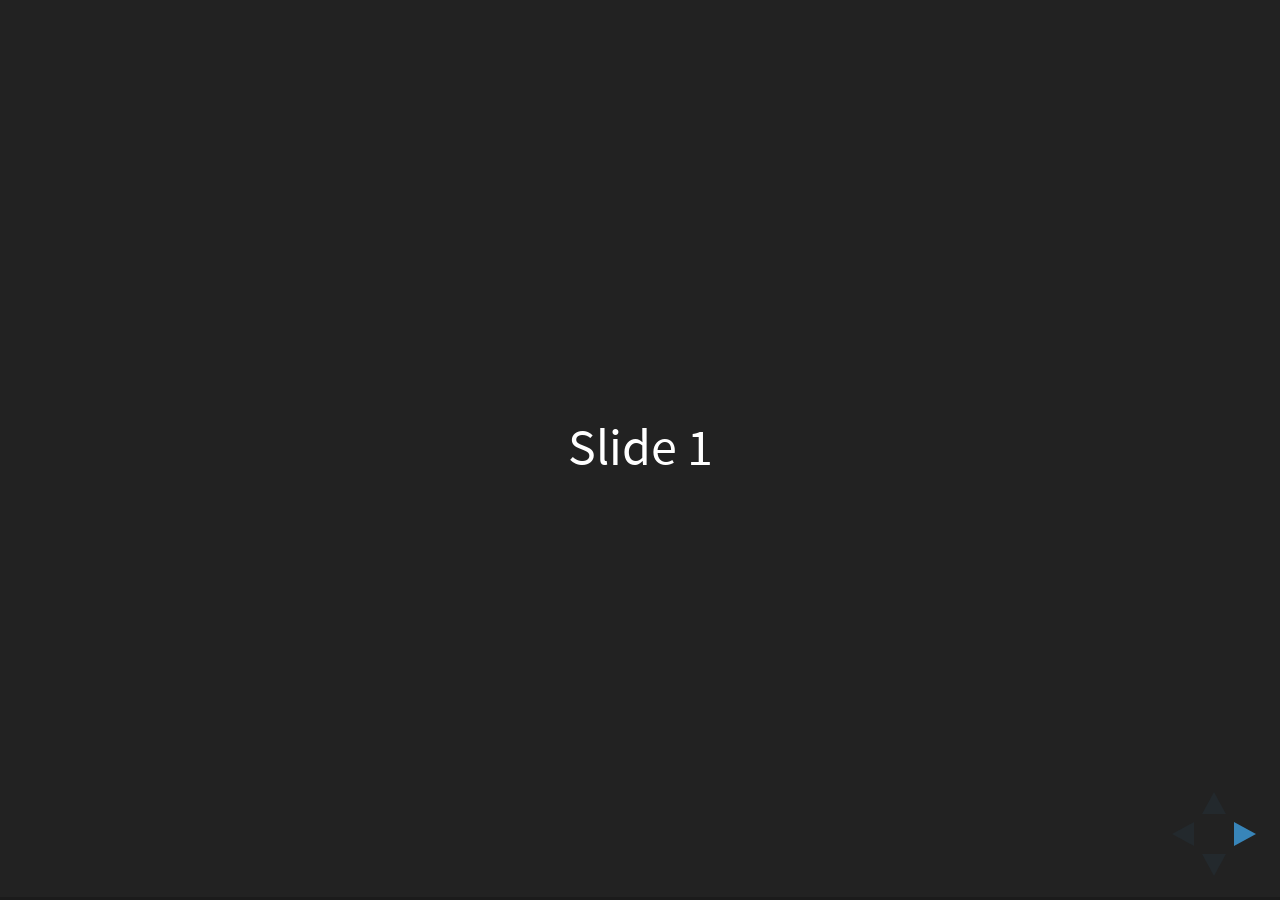
<file: reveal.js/index.html>
<!doctype html>
<html>
	<head>
		<meta charset="utf-8">
		<meta name="viewport" content="width=device-width, initial-scale=1.0, maximum-scale=1.0, user-scalable=no">

		<title>reveal.js</title>

		<link rel="stylesheet" href="css/reveal.css">
		<link rel="stylesheet" href="css/theme/black.css">

		<!-- Theme used for syntax highlighting of code -->
		<link rel="stylesheet" href="lib/css/zenburn.css">

		<!-- Printing and PDF exports -->
		<script>
			var link = document.createElement( 'link' );
			link.rel = 'stylesheet';
			link.type = 'text/css';
			link.href = window.location.search.match( /print-pdf/gi ) ? 'css/print/pdf.css' : 'css/print/paper.css';
			document.getElementsByTagName( 'head' )[0].appendChild( link );
		</script>
	</head>
	<body>
		<div class="reveal">
			<div class="slides">
				<section>Slide 1</section>
				<section>Slide 2</section>
			</div>
		</div>

		<script src="lib/js/head.min.js"></script>
		<script src="js/reveal.js"></script>

		<script>
			// More info about config & dependencies:
			// - https://github.com/hakimel/reveal.js#configuration
			// - https://github.com/hakimel/reveal.js#dependencies
			Reveal.initialize({
				dependencies: [
					{ src: 'plugin/markdown/marked.js' },
					{ src: 'plugin/markdown/markdown.js' },
					{ src: 'plugin/notes/notes.js', async: true },
					{ src: 'plugin/highlight/highlight.js', async: true, callback: function() { hljs.initHighlightingOnLoad(); } }
				]
			});
		</script>
	</body>
</html>
</file>
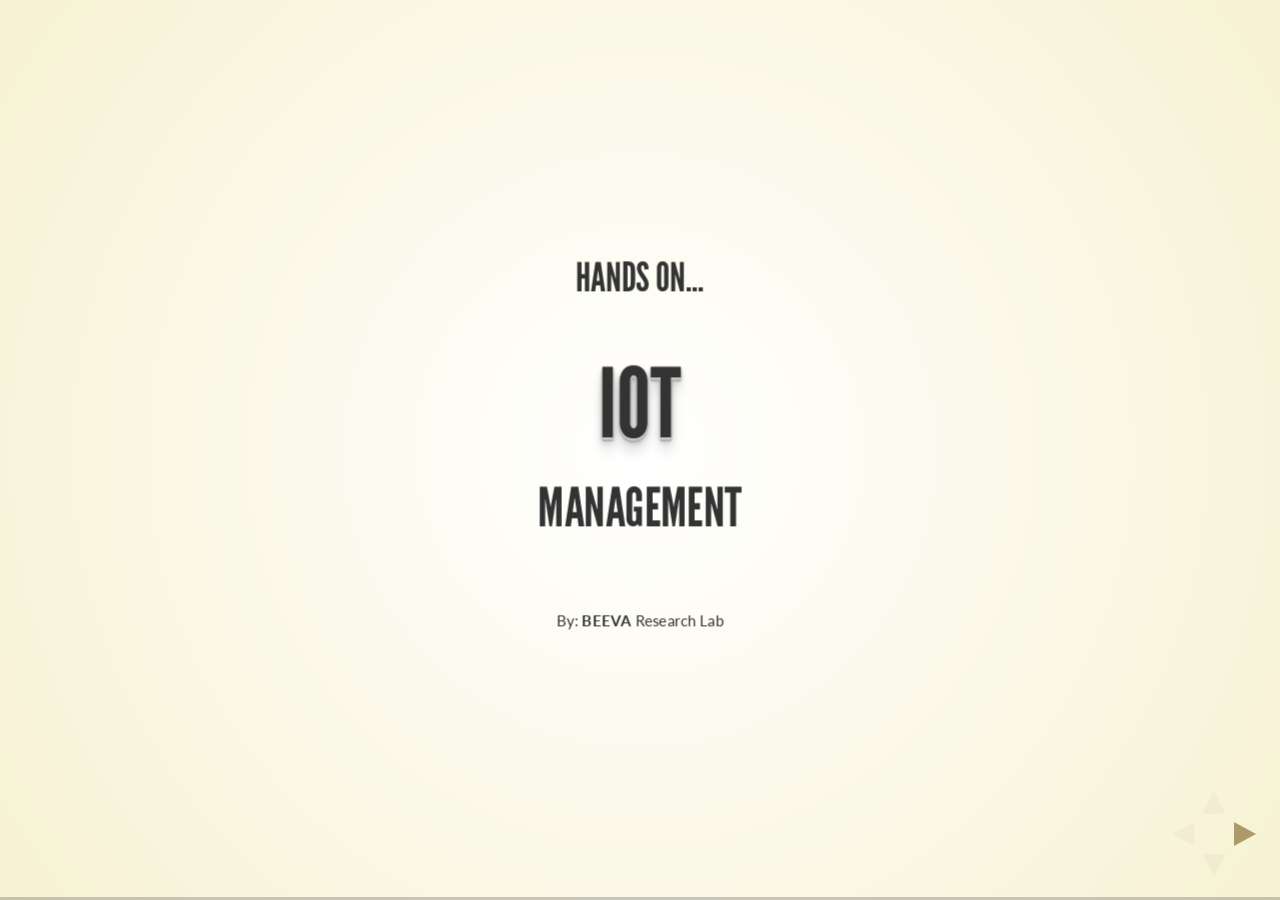
<file: 03 Management/management.html>
<!doctype html>
<html lang="en">

	<head>
		<meta charset="utf-8">

		<title>Hands On - IoT Management</title>

		<meta name="description" content="HANDS ON... IoT Management">
		<meta name="author" content="Samuel Muñoz Hidalgo <samuel.munoz@beeva.com>">

		<meta name="apple-mobile-web-app-capable" content="yes">
		<meta name="apple-mobile-web-app-status-bar-style" content="black-translucent">

		<meta name="viewport" content="width=device-width, initial-scale=1.0, maximum-scale=1.0, user-scalable=no">

		<link rel="stylesheet" href="css/reveal.css">
		<link rel="stylesheet" href="css/theme/beeva.css" id="theme">

		<!-- Theme used for syntax highlighting of code -->
		<link rel="stylesheet" href="lib/css/zenburn.css">

		<!-- Printing and PDF exports -->
		<script>
			var link = document.createElement( 'link' );
			link.rel = 'stylesheet';
			link.type = 'text/css';
			link.href = window.location.search.match( /print-pdf/gi ) ? 'css/print/pdf.css' : 'css/print/paper.css';
			document.getElementsByTagName( 'head' )[0].appendChild( link );
		</script>

		<!--[if lt IE 9]>
		<script src="lib/js/html5shiv.js"></script>
		<![endif]-->
	</head>

	<body>

		<div class="reveal">

			<!-- Any section element inside of this container is displayed as a slide -->
			<div class="slides">

				<!-- TITLE -->
				<section class="center">
					<h3>Hands On...</h3><br/>
					<h1>IoT</h1>
					<h2>Management</h2><br/>
					<p>
						<!-- <small>By: <strong>Samuel M.H.</strong> &ltsamuel.munoz@beeva.com &gt</small> -->
						<small>By: <strong>BEEVA</strong> Research Lab </small>
					</p>
				</section>

				<!-- Installation -->
				<section>
					<section>
						<h2>Installation</h2>
						<br/>
						<pre><code class="bash">
cd ~/projects
git clone https://github.com/beeva-samuelmunoz/iot-virtual_thing.git
cd iot-virtual_thing
virtualenv -p python2.7 venv
cd venv
source bin/activate
pip install paho-mqtt==1.2.3
cd ..
						</pre></code>
					</section>
				</section>

				<!-- Simulator -->
				<section>
					<section>
						<h2>Simulator</h2>
						<br/>
						<h4>Open a terminal to monitor</h4>
						<pre><code class="bash">
# Launch your local MQTT broker
docker run --rm -ti -p 127.0.0.1:1883:1883 eclipse-mosquitto mosquitto -v
# Connect on a terminal
mosquitto_sub  -h localhost -p 1883 -t '#' -v
						</pre></code>
						<br/>
						<h4>Simulator terminal</h4>
						<pre><code class="bash">
python example_simulator.py 10
						</pre></code>
					</section>
				</section>


				<!-- Analyzer -->
				<section>
					<section>
						<h2>Analyzer</h2>
						<br/>
						<pre><code class="bash">
python example_analyzer.py
						</pre></code>
					</section>
				</section>

				<!-- ENDING -->
				<section>
					<section data-markdown>
							<textarea data-template>
							## Questions?
							</textarea>
					</section>
				</section>

				<section>
					<section data-markdown>
						<textarea data-template>
							## Links and references
							<br/>
							<br/>
							* Thing simulator & analyzer - <small>https://github.com/beeva-samuelmunoz/iot-virtual_thing</small>
						</textarea>
					</section>
				</section>

				<section class="center">
					<h1>THE END</h1>
				</section>

			</div>
		</div>

		<script src="lib/js/head.min.js"></script>
		<script src="js/reveal.js"></script>

		<script>

			// More info https://github.com/hakimel/reveal.js#configuration
			Reveal.initialize({
				controls: true,
				progress: true,
				history: true,
				center: false,
				slidenumber: true,
				transition: 'convex', // none/fade/slide/convex/concave/zoom,
				width: 1920,
				height: 1080,


				// More info https://github.com/hakimel/reveal.js#dependencies
				dependencies: [
					{ src: 'lib/js/classList.js', condition: function() { return !document.body.classList; } },
					{ src: 'plugin/markdown/marked.js', condition: function() { return !!document.querySelector( '[data-markdown]' ); } },
					{ src: 'plugin/markdown/markdown.js', condition: function() { return !!document.querySelector( '[data-markdown]' ); } },
					{ src: 'plugin/highlight/highlight.js', async: true, callback: function() { hljs.initHighlightingOnLoad(); } },
					{ src: 'plugin/zoom-js/zoom.js', async: true },
					{ src: 'plugin/notes/notes.js', async: true },
				]
			});

		</script>

		<script>
			/*
			* Samuel Muñoz Hidalgo <samuel.mh@gmail.com>
			* Load code from files. <pre><code src=""></code></pre>
			*/
			function httpGetAsync(theUrl, item)
			{
					var xmlHttp = new XMLHttpRequest();
					xmlHttp.onreadystatechange = function() {
							if (xmlHttp.readyState == 4 && xmlHttp.status == 200)
									console.log(item);
									item.innerHTML = xmlHttp.responseText;
					}
					xmlHttp.open("GET", theUrl, true); // true for asynchronous
					xmlHttp.send(null);
			}

			for (var item of document.getElementsByTagName('code')) {
				if (item.hasAttribute("src")){
					httpGetAsync(item.getAttribute("src"), item);
				}
			}
		</script>

	</body>
</html>
</file>
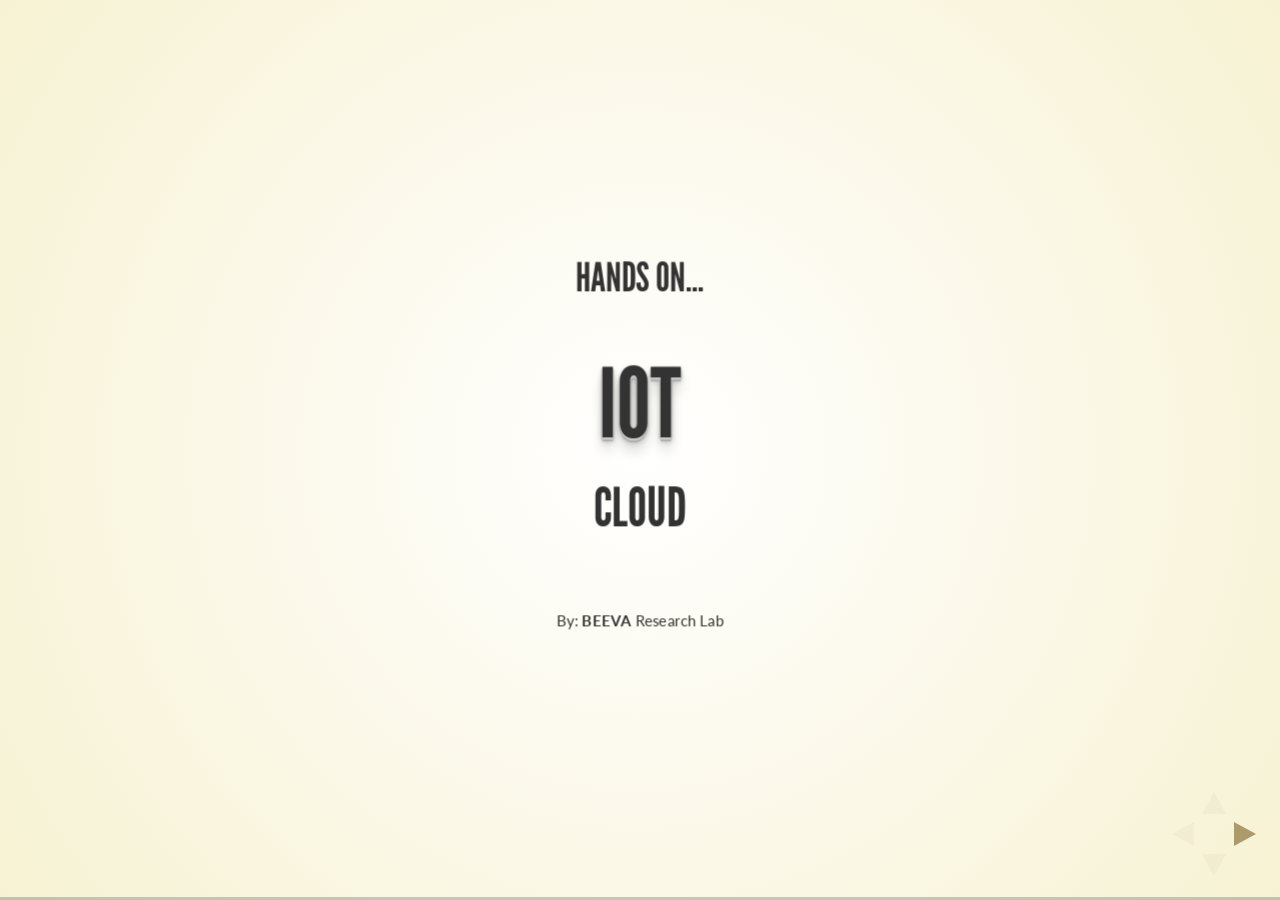
<file: 04 Cloud/cloud.html>
<!doctype html>
<html lang="en">

	<head>
		<meta charset="utf-8">

		<title>Hands On - IoT Cloud</title>

		<meta name="description" content="HANDS ON... IoT Cloud">
		<meta name="author" content="Samuel Muñoz Hidalgo <samuel.munoz@beeva.com>">

		<meta name="apple-mobile-web-app-capable" content="yes">
		<meta name="apple-mobile-web-app-status-bar-style" content="black-translucent">

		<meta name="viewport" content="width=device-width, initial-scale=1.0, maximum-scale=1.0, user-scalable=no">

		<link rel="stylesheet" href="css/reveal.css">
		<link rel="stylesheet" href="css/theme/beeva.css" id="theme">

		<!-- Theme used for syntax highlighting of code -->
		<link rel="stylesheet" href="lib/css/zenburn.css">

		<!-- Printing and PDF exports -->
		<script>
			var link = document.createElement( 'link' );
			link.rel = 'stylesheet';
			link.type = 'text/css';
			link.href = window.location.search.match( /print-pdf/gi ) ? 'css/print/pdf.css' : 'css/print/paper.css';
			document.getElementsByTagName( 'head' )[0].appendChild( link );
		</script>

		<!--[if lt IE 9]>
		<script src="lib/js/html5shiv.js"></script>
		<![endif]-->
	</head>

	<body>

		<div class="reveal">

			<!-- Any section element inside of this container is displayed as a slide -->
			<div class="slides">

				<!-- TITLE -->
				<section class="center">
					<h3>Hands On...</h3><br/>
					<h1>IoT</h1>
					<h2>Cloud</h2><br/>
					<p>
						<!-- <small>By: <strong>Samuel M.H.</strong> &ltsamuel.munoz@beeva.com &gt</small> -->
						<small>By: <strong>BEEVA</strong> Research Lab </small>
					</p>
				</section>

				<!-- More Lua -->
				<section>
					<section data-background-image="img/schema.png" data-background-size="auto 100%" >

					</section>
				</section>
				<section>
					<section>
						<h2>Installation</h2>
						<br/>
						Clone the middleware to bridge your MQTT broker with AWS IoT.
						<pre><code class='bash'>
cd ~/projects
git clone https://github.com/beeva-mariorodriguez/iot-thing_aws_gateway
cd iot-thing_aws_gateway
virtualenv -p python2.7 venv
cd venv
source bin/activate
pip install -r requirements.txt
cd ..
						</code></pre>
					</section>
				</section>

				<!-- Amazon -->
				<section>
					<section>
						<h2>Create certificates</h2>
						<br/>
						<ol>
							<li>IoT>Security>Create>Create Certificate</li>
							<li>Descargar en la carpeta del proyecto: certificate, private key, root CA (symantec)</li>
							<li>Activate -> Attach policy</li>
						</ol>
						<img src="img/cert.png">
					</section>

					<section>
						<h2>Policy</h2>
						<br/>
						Select the already made policy "allow-all-iot".
						<pre><code class='json'>
{
  "Version": "2012-10-17",
  "Statement": [
    {
      "Action": [
        "iot:*"
      ],
      "Resource": [
        "*"
      ],
      "Effect": "Allow"
    }
  ]
}
						</code></pre>
					</section>

					<section>
						<h2>Endpoint</h2>
						<br/>
						Copy the adress of the endpoint.
						<img src="img/endpoint.png">
					</section>

				</section>


				<!-- MQTT -->
				<section>
					<section>
						<h2>MQTT Gateway</h2>
						<br/>
						<pre><code class='bash'>
python mqtt-to-aws.py -e &ltAWS endpoint&gt -r &ltroot CA&gt -c &ltcertificate&gt -k &ltprivate key&gt -t '&ltTHING_ID&gt/LED'
						</pre></code>
						Use the button & publish something<br/>
						<img src="img/test-aws.png" width="auto" height="650px">
						<!-- <pre><code class='bash'>
mosquitto_pub -h localhost -p 1883 -t "&ltTHING_ID&gt/LED" -m "1"
						</pre></code> -->
					</section>
				</section>

				<!-- ENDING -->
				<section>
					<section data-markdown>
							<textarea data-template>
							## Questions?
							</textarea>
					</section>
				</section>

				<!-- <section>
					<section data-markdown>
						<textarea data-template>
							## Links and references
							<br/>
							<br/>
							### MQTT
							* Mosquitto - <small>https://mosquitto.org/</small>
							* Topics best practices - <small>http://www.hivemq.com/blog/mqtt-essentials-part-5-mqtt-topics-best-practices</small>

							<br/>
							### NodeMCU
							* wifi module - <small>https://nodemcu.readthedocs.io/en/master/en/modules/wifi/</small>
							* mqtt module - <small>https://nodemcu.readthedocs.io/en/master/en/modules/mqtt/</small>

							<br/>
							### Docker
							* Docker installation - <small>https://docs.docker.com/engine/installation/</small>
						</textarea>
					</section>
				</section> -->

				<section class="center">
					<h1>THE END</h1>
				</section>

			</div>
		</div>

		<script src="lib/js/head.min.js"></script>
		<script src="js/reveal.js"></script>

		<script>

			// More info https://github.com/hakimel/reveal.js#configuration
			Reveal.initialize({
				controls: true,
				progress: true,
				history: true,
				center: false,
				slidenumber: true,
				transition: 'convex', // none/fade/slide/convex/concave/zoom,
				width: 1920,
				height: 1080,


				// More info https://github.com/hakimel/reveal.js#dependencies
				dependencies: [
					{ src: 'lib/js/classList.js', condition: function() { return !document.body.classList; } },
					{ src: 'plugin/markdown/marked.js', condition: function() { return !!document.querySelector( '[data-markdown]' ); } },
					{ src: 'plugin/markdown/markdown.js', condition: function() { return !!document.querySelector( '[data-markdown]' ); } },
					{ src: 'plugin/highlight/highlight.js', async: true, callback: function() { hljs.initHighlightingOnLoad(); } },
					{ src: 'plugin/zoom-js/zoom.js', async: true },
					{ src: 'plugin/notes/notes.js', async: true },
				]
			});

		</script>

		<script>
			/*
			* Samuel Muñoz Hidalgo <samuel.mh@gmail.com>
			* Load code from files. <pre><code src=""></code></pre>
			*/
			function httpGetAsync(theUrl, item)
			{
					var xmlHttp = new XMLHttpRequest();
					xmlHttp.onreadystatechange = function() {
							if (xmlHttp.readyState == 4 && xmlHttp.status == 200)
									console.log(item);
									item.innerHTML = xmlHttp.responseText;
					}
					xmlHttp.open("GET", theUrl, true); // true for asynchronous
					xmlHttp.send(null);
			}

			for (var item of document.getElementsByTagName('code')) {
				if (item.hasAttribute("src")){
					httpGetAsync(item.getAttribute("src"), item);
				}
			}
		</script>

	</body>
</html>
</file>
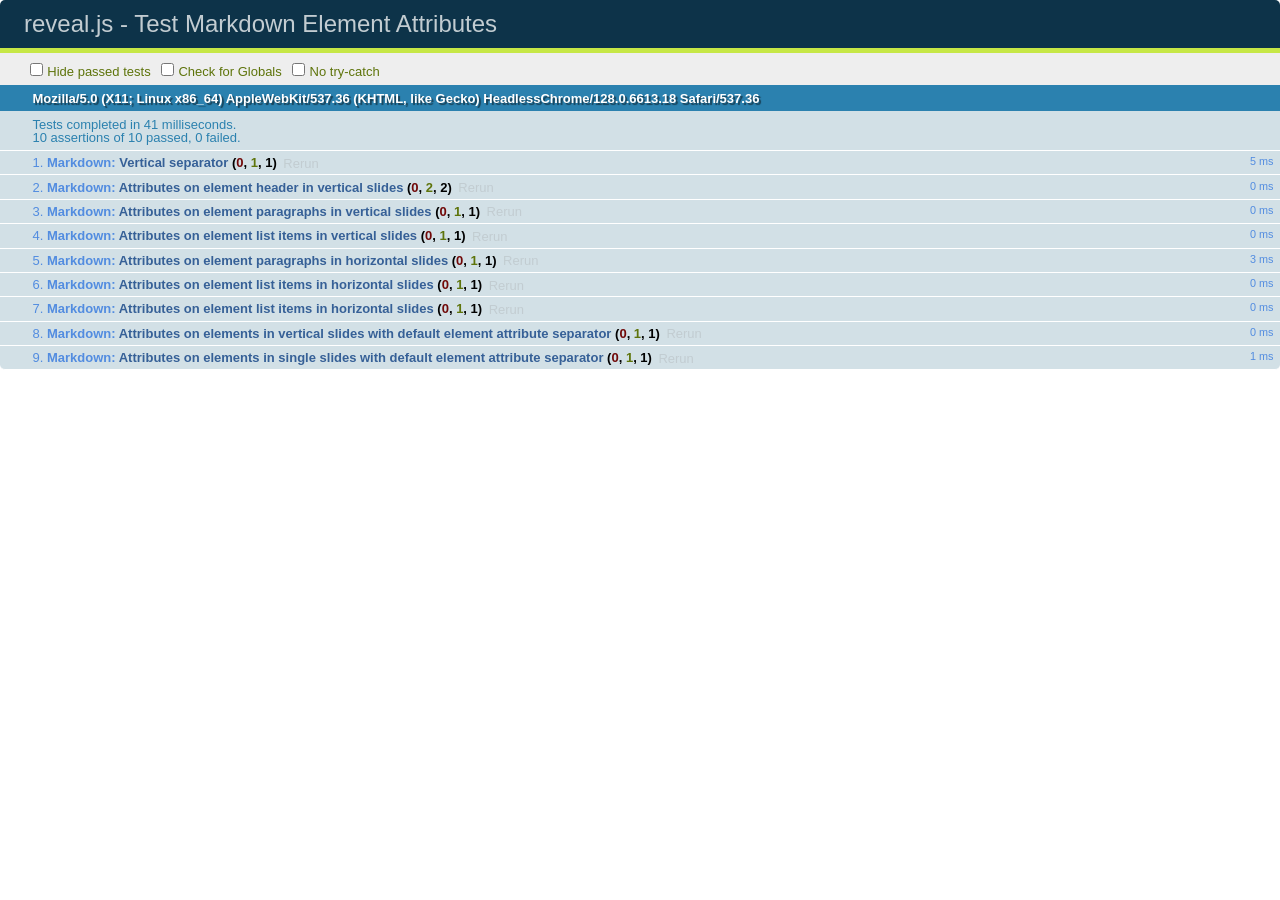
<file: reveal.js/test/test-markdown-element-attributes.html>
<!doctype html>
<html lang="en">

	<head>
		<meta charset="utf-8">

		<title>reveal.js - Test Markdown Element Attributes</title>

		<link rel="stylesheet" href="../css/reveal.css">
		<link rel="stylesheet" href="qunit-1.12.0.css">
	</head>

	<body style="overflow: auto;">

		<div id="qunit"></div>
		<div id="qunit-fixture"></div>

		<div class="reveal" style="display: none;">

			<div class="slides">

				<!-- <section data-markdown="example.md" data-separator="^\n\n\n" data-separator-vertical="^\n\n"></section> -->

				<!-- Slides are separated by newline + three dashes + newline, vertical slides identical but two dashes -->
				<section data-markdown data-separator="^\n---\n$" data-separator-vertical="^\n--\n$" data-element-attributes="{_\s*?([^}]+?)}">>
					<script type="text/template">
						## Slide 1.1
						<!-- {_class="fragment fade-out" data-fragment-index="1"} -->

						--

						## Slide 1.2
						<!-- {_class="fragment shrink"} -->

						Paragraph 1
						<!-- {_class="fragment grow"} -->

						Paragraph 2
						<!-- {_class="fragment grow"} -->

						- list item 1 <!-- {_class="fragment grow"} -->
						- list item 2 <!-- {_class="fragment grow"} -->
						- list item 3 <!-- {_class="fragment grow"} -->


						---

						## Slide 2


						Paragraph 1.2  
						multi-line <!-- {_class="fragment highlight-red"} -->

						Paragraph 2.2 <!-- {_class="fragment highlight-red"} -->

						Paragraph 2.3 <!-- {_class="fragment highlight-red"} -->

						Paragraph 2.4 <!-- {_class="fragment highlight-red"} -->

						- list item 1 <!-- {_class="fragment highlight-green"} -->
						- list item 2<!-- {_class="fragment highlight-green"} -->
						- list item 3<!-- {_class="fragment highlight-green"} -->
						- list item 4
						<!-- {_class="fragment highlight-green"} -->
						- list item 5<!-- {_class="fragment highlight-green"} -->

						Test

						![Example Picture](examples/assets/image2.png)
						<!-- {_class="reveal stretch"} -->

					</script>
				</section>



				<section 	data-markdown data-separator="^\n\n\n"
									data-separator-vertical="^\n\n"
									data-separator-notes="^Note:"
									data-charset="utf-8">
					<script type="text/template">
						# Test attributes in Markdown with default separator
						## Slide 1 Def <!-- .element: class="fragment highlight-red" data-fragment-index="1" -->


						## Slide 2 Def
						<!-- .element: class="fragment highlight-red" -->

					</script>
				</section>

				<section data-markdown>
				  <script type="text/template">
					## Hello world
					A paragraph
					<!-- .element: class="fragment highlight-blue" -->
				  </script>
				</section>

				<section data-markdown>
				  <script type="text/template">
					## Hello world

					Multiple  
					Line
					<!-- .element: class="fragment highlight-blue" -->
				  </script>
				</section>

				<section data-markdown>
				  <script type="text/template">
					## Hello world

					Test<!-- .element: class="fragment highlight-blue" -->

					More Test
				  </script>
				</section>


			</div>

		</div>

		<script src="../lib/js/head.min.js"></script>
		<script src="../js/reveal.js"></script>
		<script src="../plugin/markdown/marked.js"></script>
		<script src="../plugin/markdown/markdown.js"></script>
		<script src="qunit-1.12.0.js"></script>

		<script src="test-markdown-element-attributes.js"></script>

	</body>
</html>
</file>
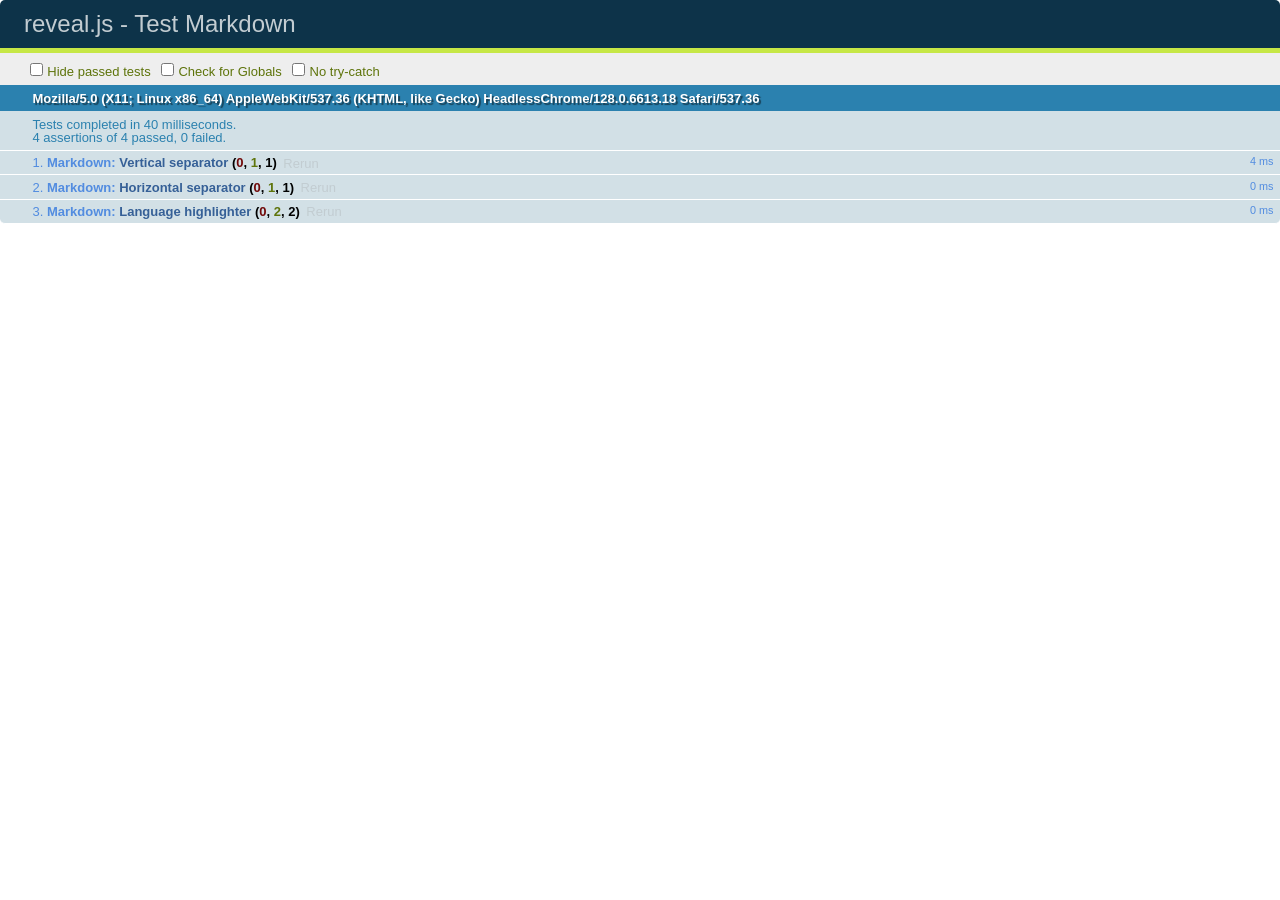
<file: reveal.js/test/test-markdown-external.html>
<!doctype html>
<html lang="en">

	<head>
		<meta charset="utf-8">

		<title>reveal.js - Test Markdown</title>

		<link rel="stylesheet" href="../css/reveal.css">
		<link rel="stylesheet" href="qunit-1.12.0.css">
	</head>

	<body style="overflow: auto;">

		<div id="qunit"></div>
  		<div id="qunit-fixture"></div>

		<div class="reveal" style="display: none;">

			<div class="slides">
				<section data-markdown="simple.md" data-separator="^\n\n\n" data-separator-vertical="^\n\n"></section>
			</div>

		</div>

		<script src="../lib/js/head.min.js"></script>
		<script src="../js/reveal.js"></script>
		<script src="../plugin/highlight/highlight.js"></script>
		<script src="../plugin/markdown/marked.js"></script>
		<script src="../plugin/markdown/markdown.js"></script>
		<script src="qunit-1.12.0.js"></script>

		<script src="test-markdown-external.js"></script>

	</body>
</html>
</file>
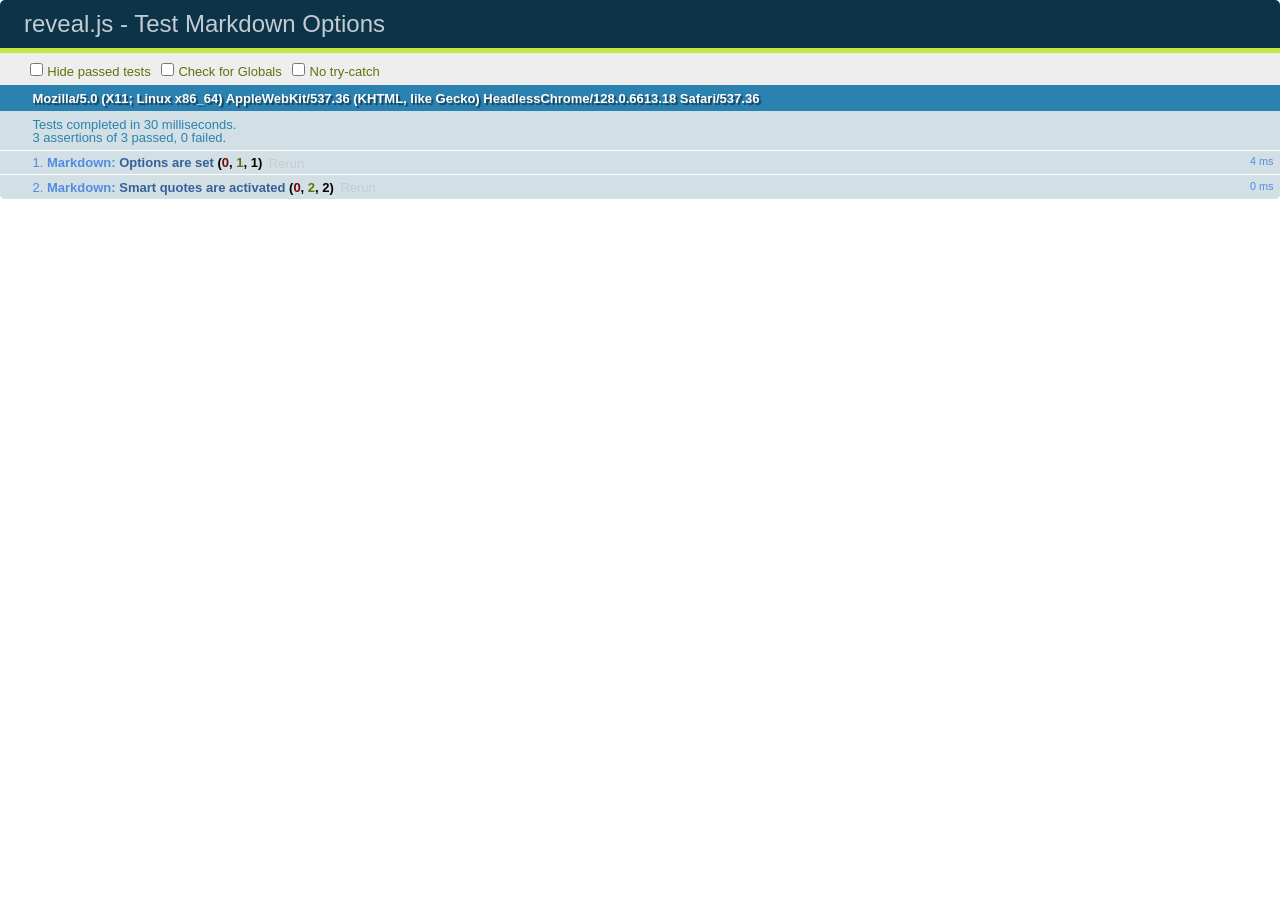
<file: reveal.js/test/test-markdown-options.html>
<!doctype html>
<html lang="en">

	<head>
		<meta charset="utf-8">

		<title>reveal.js - Test Markdown Options</title>

		<link rel="stylesheet" href="../css/reveal.css">
		<link rel="stylesheet" href="qunit-1.12.0.css">
	</head>

	<body style="overflow: auto;">

		<div id="qunit"></div>
		<div id="qunit-fixture"></div>

		<div class="reveal" style="display: none;">

			<div class="slides">

				<section data-markdown>
					<script type="text/template">
						## Testing Markdown Options

						This "slide" should contain 'smart' quotes.
					</script>
				</section>

			</div>

		</div>

		<script src="../lib/js/head.min.js"></script>
		<script src="../js/reveal.js"></script>
		<script src="qunit-1.12.0.js"></script>

		<script src="test-markdown-options.js"></script>

	</body>
</html>
</file>
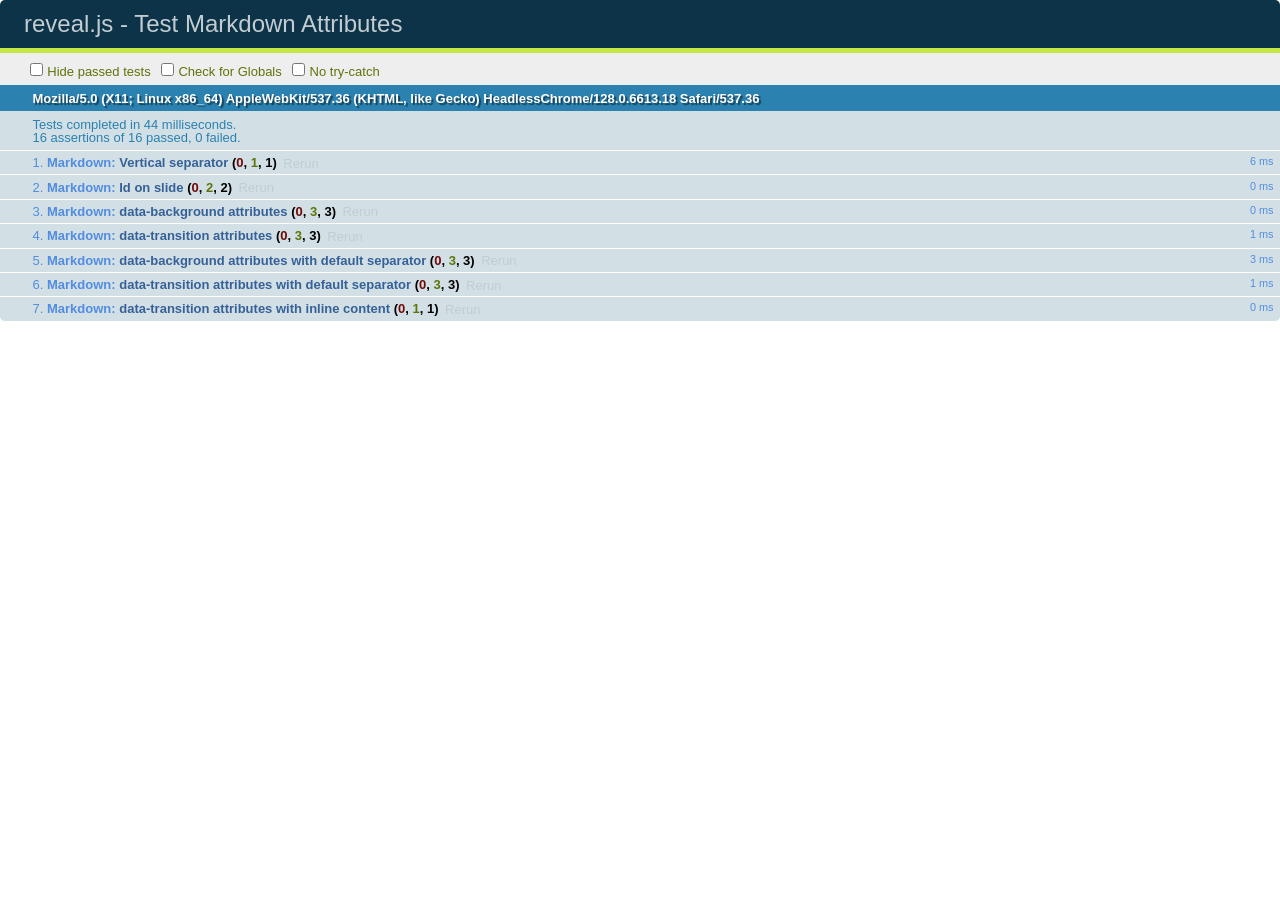
<file: reveal.js/test/test-markdown-slide-attributes.html>
<!doctype html>
<html lang="en">

	<head>
		<meta charset="utf-8">

		<title>reveal.js - Test Markdown Attributes</title>

		<link rel="stylesheet" href="../css/reveal.css">
		<link rel="stylesheet" href="qunit-1.12.0.css">
	</head>

	<body style="overflow: auto;">

		<div id="qunit"></div>
		<div id="qunit-fixture"></div>

		<div class="reveal" style="display: none;">

			<div class="slides">

				<!-- <section data-markdown="example.md" data-separator="^\n\n\n" data-separator-vertical="^\n\n"></section> -->

				<!-- Slides are separated by three lines, vertical slides by two lines, attributes are one any line starting with (spaces and) two dashes -->
				<section 	data-markdown data-separator="^\n\n\n"
									data-separator-vertical="^\n\n"
									data-separator-notes="^Note:"
									data-attributes="--\s(.*?)$"
									data-charset="utf-8">
					<script type="text/template">
						# Test attributes in Markdown
						## Slide 1



						## Slide 2
						<!-- -- id="slide2" data-transition="zoom" data-background="#A0C66B" -->


						## Slide 2.1
						<!-- -- data-background="#ff0000" data-transition="fade" -->


						## Slide 2.2
						[Link to Slide2](#/slide2)



						## Slide 3
						<!-- -- data-transition="zoom" data-background="#C6916B" -->



						## Slide 4
					</script>
				</section>

				<section 	data-markdown data-separator="^\n\n\n"
									data-separator-vertical="^\n\n"
									data-separator-notes="^Note:"
									data-charset="utf-8">
					<script type="text/template">
						# Test attributes in Markdown with default separator
						## Slide 1 Def



						## Slide 2 Def
						<!-- .slide: id="slide2def" data-transition="concave" data-background="#A7C66B" -->


						## Slide 2.1 Def
						<!-- .slide: data-background="#f70000" data-transition="page" -->


						## Slide 2.2 Def
						[Link to Slide2](#/slide2def)



						## Slide 3 Def
						<!-- .slide: data-transition="concave" data-background="#C7916B" -->



						## Slide 4
					</script>
				</section>

				<section data-markdown>
					<script type="text/template">
						<!-- .slide: data-background="#ff0000" -->
						## Hello world
					</script>
				</section>

				<section data-markdown>
					<script type="text/template">
						## Hello world
						<!-- .slide: data-background="#ff0000" -->
					</script>
				</section>

				<section data-markdown>
					<script type="text/template">
						## Hello world

						Test
						<!-- .slide: data-background="#ff0000" -->

						More Test
					</script>
				</section>

			</div>

		</div>

		<script src="../lib/js/head.min.js"></script>
		<script src="../js/reveal.js"></script>
		<script src="../plugin/markdown/marked.js"></script>
		<script src="../plugin/markdown/markdown.js"></script>
		<script src="qunit-1.12.0.js"></script>

		<script src="test-markdown-slide-attributes.js"></script>

	</body>
</html>
</file>
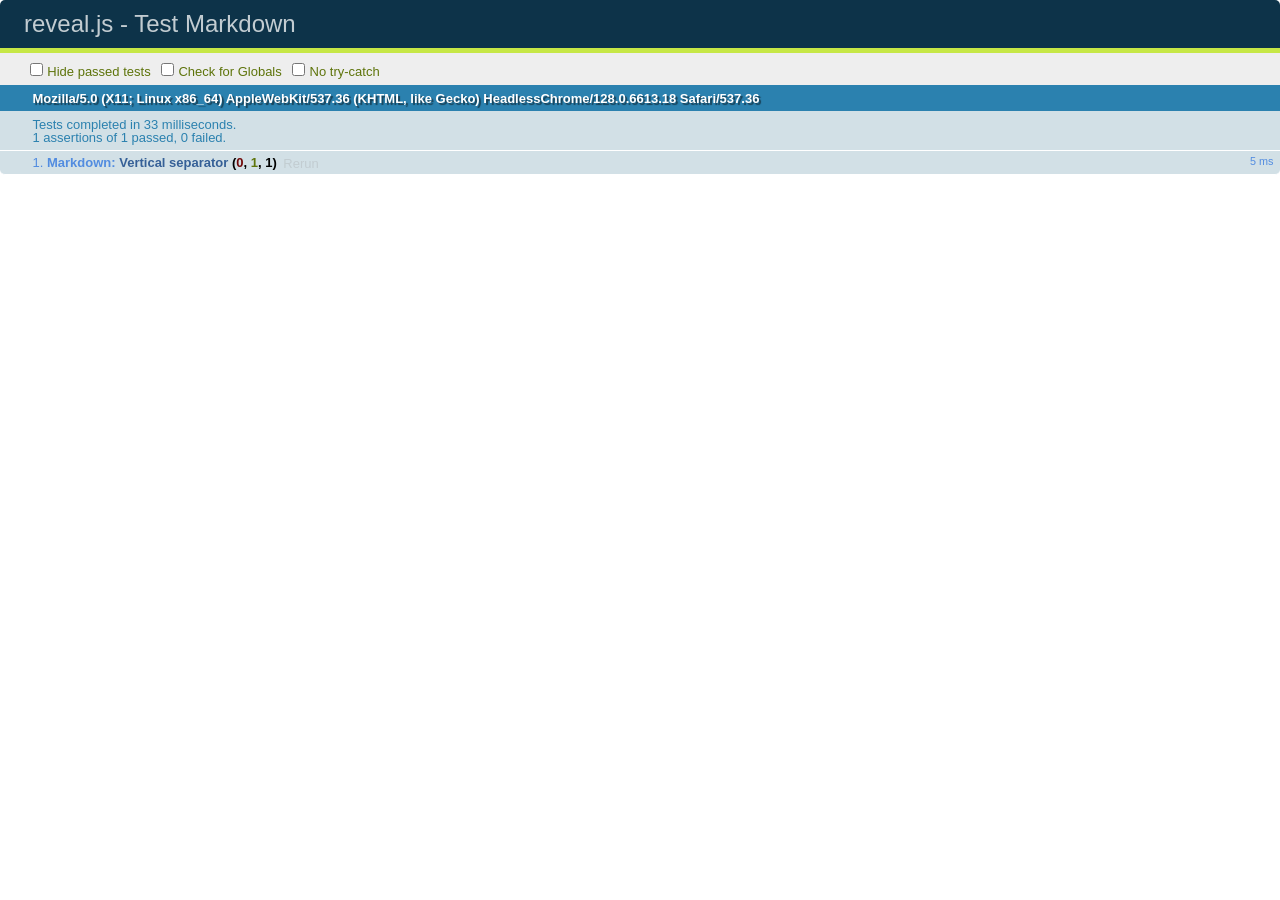
<file: reveal.js/test/test-markdown.html>
<!doctype html>
<html lang="en">

	<head>
		<meta charset="utf-8">

		<title>reveal.js - Test Markdown</title>

		<link rel="stylesheet" href="../css/reveal.css">
		<link rel="stylesheet" href="qunit-1.12.0.css">
	</head>

	<body style="overflow: auto;">

		<div id="qunit"></div>
		<div id="qunit-fixture"></div>

		<div class="reveal" style="display: none;">

			<div class="slides">

				<!-- <section data-markdown="example.md" data-separator="^\n\n\n" data-separator-vertical="^\n\n"></section> -->

				<!-- Slides are separated by newline + three dashes + newline, vertical slides identical but two dashes -->
				<section data-markdown data-separator="^\n---\n$" data-separator-vertical="^\n--\n$">
					<script type="text/template">
						## Slide 1.1

						--

						## Slide 1.2

						---

						## Slide 2
					</script>
				</section>

			</div>

		</div>

		<script src="../lib/js/head.min.js"></script>
		<script src="../js/reveal.js"></script>
		<script src="../plugin/markdown/marked.js"></script>
		<script src="../plugin/markdown/markdown.js"></script>
		<script src="qunit-1.12.0.js"></script>

		<script src="test-markdown.js"></script>

	</body>
</html>
</file>
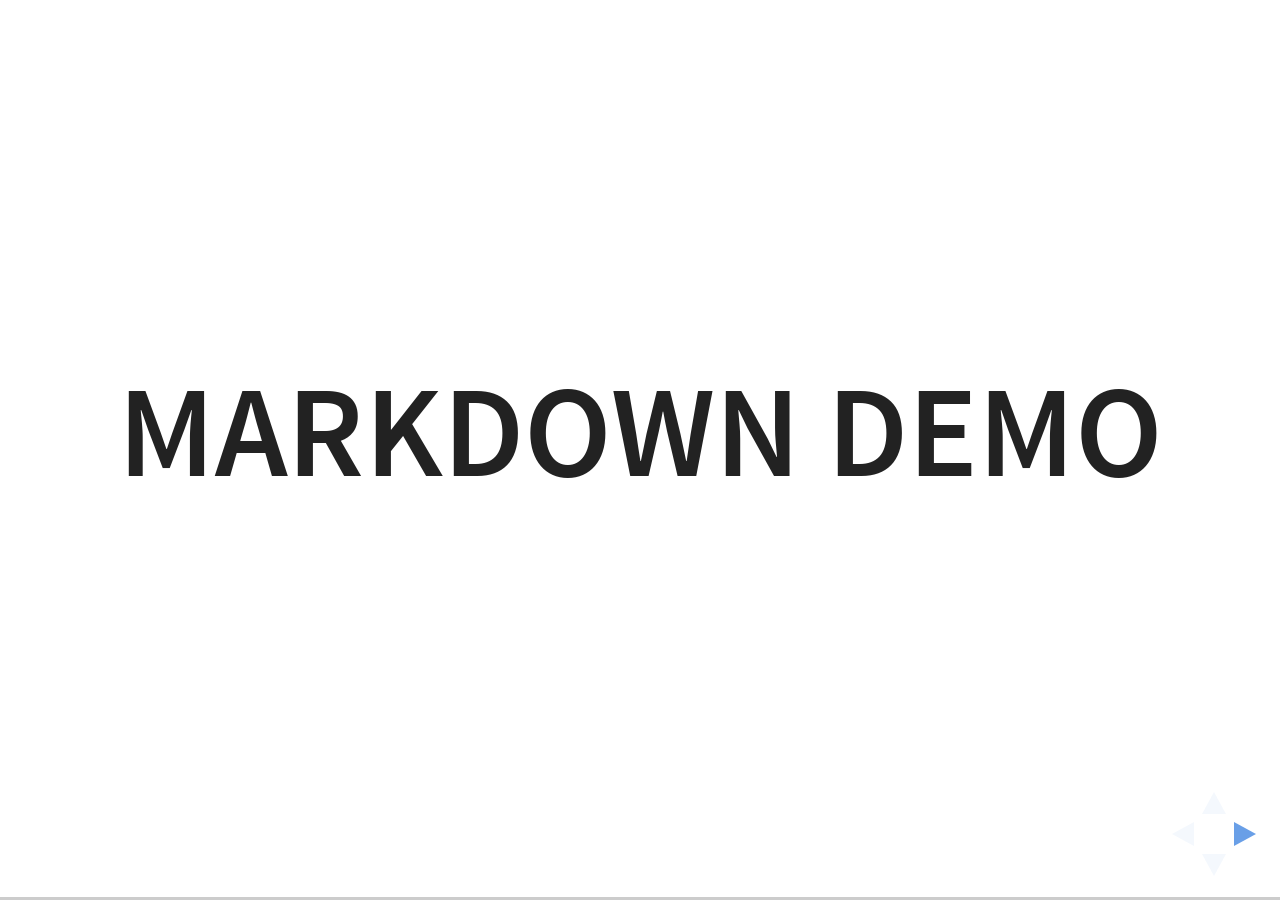
<file: 03 Management/plugin/markdown/example.html>
<!doctype html>
<html lang="en">

	<head>
		<meta charset="utf-8">

		<title>reveal.js - Markdown Demo</title>

		<link rel="stylesheet" href="../../css/reveal.css">
		<link rel="stylesheet" href="../../css/theme/white.css" id="theme">

        <link rel="stylesheet" href="../../lib/css/zenburn.css">
	</head>

	<body>

		<div class="reveal">

			<div class="slides">

                <!-- Use external markdown resource, separate slides by three newlines; vertical slides by two newlines -->
                <section data-markdown="example.md" data-separator="^\n\n\n" data-separator-vertical="^\n\n"></section>

                <!-- Slides are separated by three dashes (quick 'n dirty regular expression) -->
                <section data-markdown data-separator="---">
                    <script type="text/template">
                        ## Demo 1
                        Slide 1
                        ---
                        ## Demo 1
                        Slide 2
                        ---
                        ## Demo 1
                        Slide 3
                    </script>
                </section>

                <!-- Slides are separated by newline + three dashes + newline, vertical slides identical but two dashes -->
                <section data-markdown data-separator="^\n---\n$" data-separator-vertical="^\n--\n$">
                    <script type="text/template">
                        ## Demo 2
                        Slide 1.1

                        --

                        ## Demo 2
                        Slide 1.2

                        ---

                        ## Demo 2
                        Slide 2
                    </script>
                </section>

                <!-- No "extra" slides, since there are no separators defined (so they'll become horizontal rulers) -->
                <section data-markdown>
                    <script type="text/template">
                        A

                        ---

                        B

                        ---

                        C
                    </script>
                </section>

                <!-- Slide attributes -->
                <section data-markdown>
                    <script type="text/template">
                        <!-- .slide: data-background="#000000" -->
                        ## Slide attributes
                    </script>
                </section>

                <!-- Element attributes -->
                <section data-markdown>
                    <script type="text/template">
                        ## Element attributes
                        - Item 1 <!-- .element: class="fragment" data-fragment-index="2" -->
                        - Item 2 <!-- .element: class="fragment" data-fragment-index="1" -->
                    </script>
                </section>

                <!-- Code -->
                <section data-markdown>
                    <script type="text/template">
                        ```php
                        public function foo()
                        {
                            $foo = array(
                                'bar' => 'bar'
                            )
                        }
                        ```
                    </script>
                </section>

            </div>
		</div>

		<script src="../../lib/js/head.min.js"></script>
		<script src="../../js/reveal.js"></script>

		<script>

			Reveal.initialize({
				controls: true,
				progress: true,
				history: true,
				center: true,

				// Optional libraries used to extend on reveal.js
				dependencies: [
					{ src: '../../lib/js/classList.js', condition: function() { return !document.body.classList; } },
					{ src: 'marked.js', condition: function() { return !!document.querySelector( '[data-markdown]' ); } },
                    { src: 'markdown.js', condition: function() { return !!document.querySelector( '[data-markdown]' ); } },
                    { src: '../highlight/highlight.js', async: true, callback: function() { hljs.initHighlightingOnLoad(); } },
					{ src: '../notes/notes.js' }
				]
			});

		</script>

	</body>
</html>
</file>
<file: reveal.js/css/theme/black.css>
/**
 * Black theme for reveal.js. This is the opposite of the 'white' theme.
 *
 * By Hakim El Hattab, http://hakim.se
 */
@import url(../../lib/font/source-sans-pro/source-sans-pro.css);
section.has-light-background, section.has-light-background h1, section.has-light-background h2, section.has-light-background h3, section.has-light-background h4, section.has-light-background h5, section.has-light-background h6 {
  color: #222; }

/*********************************************
 * GLOBAL STYLES
 *********************************************/
body {
  background: #222;
  background-color: #222; }

.reveal {
  font-family: "Source Sans Pro", Helvetica, sans-serif;
  font-size: 42px;
  font-weight: normal;
  color: #fff; }

::selection {
  color: #fff;
  background: #bee4fd;
  text-shadow: none; }

::-moz-selection {
  color: #fff;
  background: #bee4fd;
  text-shadow: none; }

.reveal .slides > section,
.reveal .slides > section > section {
  line-height: 1.3;
  font-weight: inherit; }

/*********************************************
 * HEADERS
 *********************************************/
.reveal h1,
.reveal h2,
.reveal h3,
.reveal h4,
.reveal h5,
.reveal h6 {
  margin: 0 0 20px 0;
  color: #fff;
  font-family: "Source Sans Pro", Helvetica, sans-serif;
  font-weight: 600;
  line-height: 1.2;
  letter-spacing: normal;
  text-transform: uppercase;
  text-shadow: none;
  word-wrap: break-word; }

.reveal h1 {
  font-size: 2.5em; }

.reveal h2 {
  font-size: 1.6em; }

.reveal h3 {
  font-size: 1.3em; }

.reveal h4 {
  font-size: 1em; }

.reveal h1 {
  text-shadow: none; }

/*********************************************
 * OTHER
 *********************************************/
.reveal p {
  margin: 20px 0;
  line-height: 1.3; }

/* Ensure certain elements are never larger than the slide itself */
.reveal img,
.reveal video,
.reveal iframe {
  max-width: 95%;
  max-height: 95%; }

.reveal strong,
.reveal b {
  font-weight: bold; }

.reveal em {
  font-style: italic; }

.reveal ol,
.reveal dl,
.reveal ul {
  display: inline-block;
  text-align: left;
  margin: 0 0 0 1em; }

.reveal ol {
  list-style-type: decimal; }

.reveal ul {
  list-style-type: disc; }

.reveal ul ul {
  list-style-type: square; }

.reveal ul ul ul {
  list-style-type: circle; }

.reveal ul ul,
.reveal ul ol,
.reveal ol ol,
.reveal ol ul {
  display: block;
  margin-left: 40px; }

.reveal dt {
  font-weight: bold; }

.reveal dd {
  margin-left: 40px; }

.reveal q,
.reveal blockquote {
  quotes: none; }

.reveal blockquote {
  display: block;
  position: relative;
  width: 70%;
  margin: 20px auto;
  padding: 5px;
  font-style: italic;
  background: rgba(255, 255, 255, 0.05);
  box-shadow: 0px 0px 2px rgba(0, 0, 0, 0.2); }

.reveal blockquote p:first-child,
.reveal blockquote p:last-child {
  display: inline-block; }

.reveal q {
  font-style: italic; }

.reveal pre {
  display: block;
  position: relative;
  width: 90%;
  margin: 20px auto;
  text-align: left;
  font-size: 0.55em;
  font-family: monospace;
  line-height: 1.2em;
  word-wrap: break-word;
  box-shadow: 0px 0px 6px rgba(0, 0, 0, 0.3); }

.reveal code {
  font-family: monospace; }

.reveal pre code {
  display: block;
  padding: 5px;
  overflow: auto;
  max-height: 400px;
  word-wrap: normal; }

.reveal table {
  margin: auto;
  border-collapse: collapse;
  border-spacing: 0; }

.reveal table th {
  font-weight: bold; }

.reveal table th,
.reveal table td {
  text-align: left;
  padding: 0.2em 0.5em 0.2em 0.5em;
  border-bottom: 1px solid; }

.reveal table th[align="center"],
.reveal table td[align="center"] {
  text-align: center; }

.reveal table th[align="right"],
.reveal table td[align="right"] {
  text-align: right; }

.reveal table tbody tr:last-child th,
.reveal table tbody tr:last-child td {
  border-bottom: none; }

.reveal sup {
  vertical-align: super; }

.reveal sub {
  vertical-align: sub; }

.reveal small {
  display: inline-block;
  font-size: 0.6em;
  line-height: 1.2em;
  vertical-align: top; }

.reveal small * {
  vertical-align: top; }

/*********************************************
 * LINKS
 *********************************************/
.reveal a {
  color: #42affa;
  text-decoration: none;
  -webkit-transition: color .15s ease;
  -moz-transition: color .15s ease;
  transition: color .15s ease; }

.reveal a:hover {
  color: #8dcffc;
  text-shadow: none;
  border: none; }

.reveal .roll span:after {
  color: #fff;
  background: #068de9; }

/*********************************************
 * IMAGES
 *********************************************/
.reveal section img {
  margin: 15px 0px;
  background: rgba(255, 255, 255, 0.12);
  border: 4px solid #fff;
  box-shadow: 0 0 10px rgba(0, 0, 0, 0.15); }

.reveal section img.plain {
  border: 0;
  box-shadow: none; }

.reveal a img {
  -webkit-transition: all .15s linear;
  -moz-transition: all .15s linear;
  transition: all .15s linear; }

.reveal a:hover img {
  background: rgba(255, 255, 255, 0.2);
  border-color: #42affa;
  box-shadow: 0 0 20px rgba(0, 0, 0, 0.55); }

/*********************************************
 * NAVIGATION CONTROLS
 *********************************************/
.reveal .controls .navigate-left,
.reveal .controls .navigate-left.enabled {
  border-right-color: #42affa; }

.reveal .controls .navigate-right,
.reveal .controls .navigate-right.enabled {
  border-left-color: #42affa; }

.reveal .controls .navigate-up,
.reveal .controls .navigate-up.enabled {
  border-bottom-color: #42affa; }

.reveal .controls .navigate-down,
.reveal .controls .navigate-down.enabled {
  border-top-color: #42affa; }

.reveal .controls .navigate-left.enabled:hover {
  border-right-color: #8dcffc; }

.reveal .controls .navigate-right.enabled:hover {
  border-left-color: #8dcffc; }

.reveal .controls .navigate-up.enabled:hover {
  border-bottom-color: #8dcffc; }

.reveal .controls .navigate-down.enabled:hover {
  border-top-color: #8dcffc; }

/*********************************************
 * PROGRESS BAR
 *********************************************/
.reveal .progress {
  background: rgba(0, 0, 0, 0.2); }

.reveal .progress span {
  background: #42affa;
  -webkit-transition: width 800ms cubic-bezier(0.26, 0.86, 0.44, 0.985);
  -moz-transition: width 800ms cubic-bezier(0.26, 0.86, 0.44, 0.985);
  transition: width 800ms cubic-bezier(0.26, 0.86, 0.44, 0.985); }
</file>
<file: reveal.js/lib/css/zenburn.css>
/*

Zenburn style from voldmar.ru (c) Vladimir Epifanov <voldmar@voldmar.ru>
based on dark.css by Ivan Sagalaev

*/

.hljs {
  display: block;
  overflow-x: auto;
  padding: 0.5em;
  background: #3f3f3f;
  color: #dcdcdc;
}

.hljs-keyword,
.hljs-selector-tag,
.hljs-tag {
  color: #e3ceab;
}

.hljs-template-tag {
  color: #dcdcdc;
}

.hljs-number {
  color: #8cd0d3;
}

.hljs-variable,
.hljs-template-variable,
.hljs-attribute {
  color: #efdcbc;
}

.hljs-literal {
  color: #efefaf;
}

.hljs-subst {
  color: #8f8f8f;
}

.hljs-title,
.hljs-name,
.hljs-selector-id,
.hljs-selector-class,
.hljs-section,
.hljs-type {
  color: #efef8f;
}

.hljs-symbol,
.hljs-bullet,
.hljs-link {
  color: #dca3a3;
}

.hljs-deletion,
.hljs-string,
.hljs-built_in,
.hljs-builtin-name {
  color: #cc9393;
}

.hljs-addition,
.hljs-comment,
.hljs-quote,
.hljs-meta {
  color: #7f9f7f;
}


.hljs-emphasis {
  font-style: italic;
}

.hljs-strong {
  font-weight: bold;
}
</file>
<file: 03 Management/css/theme/beeva.css>
/**
 * Beige theme for reveal.js.
 *
 * Copyright (C) 2011-2012 Hakim El Hattab, http://hakim.se
 */
@import url(../../lib/font/league-gothic/league-gothic.css);
@import url(https://fonts.googleapis.com/css?family=Lato:400,700,400italic,700italic);
/*********************************************
 * GLOBAL STYLES
 *********************************************/
body {
  background: #f7f2d3;
  background: -moz-radial-gradient(center, circle cover, white 0%, #f7f2d3 100%);
  background: -webkit-gradient(radial, center center, 0px, center center, 100%, color-stop(0%, white), color-stop(100%, #f7f2d3));
  background: -webkit-radial-gradient(center, circle cover, white 0%, #f7f2d3 100%);
  background: -o-radial-gradient(center, circle cover, white 0%, #f7f2d3 100%);
  background: -ms-radial-gradient(center, circle cover, white 0%, #f7f2d3 100%);
  background: radial-gradient(center, circle cover, white 0%, #f7f2d3 100%);
  background-color: #f7f3de; }

.reveal {
  font-family: "Lato", sans-serif;
  font-size: 40px;
  font-weight: normal;
  color: #333; }

::selection {
  color: #fff;
  background: rgba(79, 64, 28, 0.99);
  text-shadow: none; }

::-moz-selection {
  color: #fff;
  background: rgba(79, 64, 28, 0.99);
  text-shadow: none; }

.reveal .slides > section,
.reveal .slides > section > section {
  line-height: 1.3;
  font-weight: inherit; }

/*********************************************
 * HEADERS
 *********************************************/
.reveal h1,
.reveal h2,
.reveal h3,
.reveal h4,
.reveal h5,
.reveal h6 {
  margin: 0 0 20px 0;
  color: #333;
  font-family: "League Gothic", Impact, sans-serif;
  font-weight: normal;
  line-height: 1.2;
  letter-spacing: normal;
  text-transform: uppercase;
  text-shadow: none;
  word-wrap: break-word; }

.reveal h1 {
  font-size: 3.77em; }

.reveal h2 {
  font-size: 2.11em; }

.reveal h3 {
  font-size: 1.55em; }

.reveal h4 {
  font-size: 1em; }

.reveal h1 {
  text-shadow: 0 1px 0 #ccc, 0 2px 0 #c9c9c9, 0 3px 0 #bbb, 0 4px 0 #b9b9b9, 0 5px 0 #aaa, 0 6px 1px rgba(0, 0, 0, 0.1), 0 0 5px rgba(0, 0, 0, 0.1), 0 1px 3px rgba(0, 0, 0, 0.3), 0 3px 5px rgba(0, 0, 0, 0.2), 0 5px 10px rgba(0, 0, 0, 0.25), 0 20px 20px rgba(0, 0, 0, 0.15); }

/*********************************************
 * OTHER
 *********************************************/
.reveal p {
  margin: 20px 0;
  line-height: 1.3; }

/* Ensure certain elements are never larger than the slide itself */
.reveal img,
.reveal video,
.reveal iframe {
  max-width: 95%;
  max-height: 95%; }

.reveal strong,
.reveal b {
  font-weight: bold; }

.reveal em {
  font-style: italic; }

.reveal ol,
.reveal dl,
.reveal ul {
  display: inline-block;
  text-align: left;
  margin: 0 0 0 1em; }

.reveal ol {
  list-style-type: decimal; }

.reveal ul {
  list-style-type: disc; }

.reveal ul ul {
  list-style-type: square; }

.reveal ul ul ul {
  list-style-type: circle; }

.reveal ul ul,
.reveal ul ol,
.reveal ol ol,
.reveal ol ul {
  display: block;
  margin-left: 40px; }

.reveal dt {
  font-weight: bold; }

.reveal dd {
  margin-left: 40px; }

.reveal q,
.reveal blockquote {
  quotes: none; }

.reveal blockquote {
  display: block;
  position: relative;
  width: 70%;
  margin: 20px auto;
  padding: 5px;
  font-style: italic;
  background: rgba(255, 255, 255, 0.05);
  box-shadow: 0px 0px 2px rgba(0, 0, 0, 0.2); }

.reveal blockquote p:first-child,
.reveal blockquote p:last-child {
  display: inline-block; }

.reveal q {
  font-style: italic; }

.reveal pre {
  display: block;
  position: relative;
  width: 90%;
  margin: 20px auto;
  text-align: left;
  font-size: 0.55em;
  font-family: monospace;
  line-height: 1.2em;
  word-wrap: break-word;
  box-shadow: 0px 0px 6px rgba(0, 0, 0, 0.3); }

.reveal code {
  font-family: monospace; }

.reveal pre code {
  display: block;
  padding: .5em;
  padding-left: 2em;
  overflow: auto;
  max-height: 35em;
  word-wrap: normal;
  font-size: 1.2em;
  line-height: 1.2em;}

.reveal table {
  margin: auto;
  border-collapse: collapse;
  border-spacing: 0; }

.reveal table th {
  font-weight: bold; }

.reveal table th,
.reveal table td {
  text-align: left;
  padding: 0.2em 0.5em 0.2em 0.5em;
  border-bottom: 1px solid; }

.reveal table th[align="center"],
.reveal table td[align="center"] {
  text-align: center; }

.reveal table th[align="right"],
.reveal table td[align="right"] {
  text-align: right; }

.reveal table tbody tr:last-child th,
.reveal table tbody tr:last-child td {
  border-bottom: none; }

.reveal sup {
  vertical-align: super; }

.reveal sub {
  vertical-align: sub; }

.reveal small {
  display: inline-block;
  font-size: 0.6em;
  line-height: 1.2em;
  /*vertical-align: bottom; */
}

.reveal small * {
  /*vertical-align: bottom; */
}

/*********************************************
 * LINKS
 *********************************************/
.reveal a {
  color: #8b743d;
  text-decoration: none;
  -webkit-transition: color .15s ease;
  -moz-transition: color .15s ease;
  transition: color .15s ease; }

.reveal a:hover {
  color: #c0a86e;
  text-shadow: none;
  border: none; }

.reveal .roll span:after {
  color: #fff;
  background: #564826; }

/*********************************************
 * IMAGES
 *********************************************/
.reveal section img {
  margin: 15px 0px;
  background: rgba(255, 255, 255, 0.12);
  border: 4px solid #333;
  box-shadow: 0 0 10px rgba(0, 0, 0, 0.15); }

.reveal section img.plain {
  border: 0;
  box-shadow: none; }

.reveal a img {
  -webkit-transition: all .15s linear;
  -moz-transition: all .15s linear;
  transition: all .15s linear; }

.reveal a:hover img {
  background: rgba(255, 255, 255, 0.2);
  border-color: #8b743d;
  box-shadow: 0 0 20px rgba(0, 0, 0, 0.55); }

/*********************************************
 * NAVIGATION CONTROLS
 *********************************************/
.reveal .controls .navigate-left,
.reveal .controls .navigate-left.enabled {
  border-right-color: #8b743d; }

.reveal .controls .navigate-right,
.reveal .controls .navigate-right.enabled {
  border-left-color: #8b743d; }

.reveal .controls .navigate-up,
.reveal .controls .navigate-up.enabled {
  border-bottom-color: #8b743d; }

.reveal .controls .navigate-down,
.reveal .controls .navigate-down.enabled {
  border-top-color: #8b743d; }

.reveal .controls .navigate-left.enabled:hover {
  border-right-color: #c0a86e; }

.reveal .controls .navigate-right.enabled:hover {
  border-left-color: #c0a86e; }

.reveal .controls .navigate-up.enabled:hover {
  border-bottom-color: #c0a86e; }

.reveal .controls .navigate-down.enabled:hover {
  border-top-color: #c0a86e; }

/*********************************************
 * PROGRESS BAR
 *********************************************/
.reveal .progress {
  background: rgba(0, 0, 0, 0.2); }

.reveal .progress span {
  background: #8b743d;
  -webkit-transition: width 800ms cubic-bezier(0.26, 0.86, 0.44, 0.985);
  -moz-transition: width 800ms cubic-bezier(0.26, 0.86, 0.44, 0.985);
  transition: width 800ms cubic-bezier(0.26, 0.86, 0.44, 0.985); }
</file>
<file: 03 Management/lib/css/zenburn.css>
/*

Zenburn style from voldmar.ru (c) Vladimir Epifanov <voldmar@voldmar.ru>
based on dark.css by Ivan Sagalaev

*/

.hljs {
  display: block;
  overflow-x: auto;
  padding: 0.5em;
  background: #3f3f3f;
  color: #dcdcdc;
}

.hljs-keyword,
.hljs-selector-tag,
.hljs-tag {
  color: #e3ceab;
}

.hljs-template-tag {
  color: #dcdcdc;
}

.hljs-number {
  color: #8cd0d3;
}

.hljs-variable,
.hljs-template-variable,
.hljs-attribute {
  color: #efdcbc;
}

.hljs-literal {
  color: #efefaf;
}

.hljs-subst {
  color: #8f8f8f;
}

.hljs-title,
.hljs-name,
.hljs-selector-id,
.hljs-selector-class,
.hljs-section,
.hljs-type {
  color: #efef8f;
}

.hljs-symbol,
.hljs-bullet,
.hljs-link {
  color: #dca3a3;
}

.hljs-deletion,
.hljs-string,
.hljs-built_in,
.hljs-builtin-name {
  color: #cc9393;
}

.hljs-addition,
.hljs-comment,
.hljs-quote,
.hljs-meta {
  color: #7f9f7f;
}


.hljs-emphasis {
  font-style: italic;
}

.hljs-strong {
  font-weight: bold;
}
</file>
<file: 04 Cloud/css/theme/beeva.css>
/**
 * Beige theme for reveal.js.
 *
 * Copyright (C) 2011-2012 Hakim El Hattab, http://hakim.se
 */
@import url(../../lib/font/league-gothic/league-gothic.css);
@import url(https://fonts.googleapis.com/css?family=Lato:400,700,400italic,700italic);
/*********************************************
 * GLOBAL STYLES
 *********************************************/
body {
  background: #f7f2d3;
  background: -moz-radial-gradient(center, circle cover, white 0%, #f7f2d3 100%);
  background: -webkit-gradient(radial, center center, 0px, center center, 100%, color-stop(0%, white), color-stop(100%, #f7f2d3));
  background: -webkit-radial-gradient(center, circle cover, white 0%, #f7f2d3 100%);
  background: -o-radial-gradient(center, circle cover, white 0%, #f7f2d3 100%);
  background: -ms-radial-gradient(center, circle cover, white 0%, #f7f2d3 100%);
  background: radial-gradient(center, circle cover, white 0%, #f7f2d3 100%);
  background-color: #f7f3de; }

.reveal {
  font-family: "Lato", sans-serif;
  font-size: 40px;
  font-weight: normal;
  color: #333; }

::selection {
  color: #fff;
  background: rgba(79, 64, 28, 0.99);
  text-shadow: none; }

::-moz-selection {
  color: #fff;
  background: rgba(79, 64, 28, 0.99);
  text-shadow: none; }

.reveal .slides > section,
.reveal .slides > section > section {
  line-height: 1.3;
  font-weight: inherit; }

/*********************************************
 * HEADERS
 *********************************************/
.reveal h1,
.reveal h2,
.reveal h3,
.reveal h4,
.reveal h5,
.reveal h6 {
  margin: 0 0 20px 0;
  color: #333;
  font-family: "League Gothic", Impact, sans-serif;
  font-weight: normal;
  line-height: 1.2;
  letter-spacing: normal;
  text-transform: uppercase;
  text-shadow: none;
  word-wrap: break-word; }

.reveal h1 {
  font-size: 3.77em; }

.reveal h2 {
  font-size: 2.11em; }

.reveal h3 {
  font-size: 1.55em; }

.reveal h4 {
  font-size: 1em; }

.reveal h1 {
  text-shadow: 0 1px 0 #ccc, 0 2px 0 #c9c9c9, 0 3px 0 #bbb, 0 4px 0 #b9b9b9, 0 5px 0 #aaa, 0 6px 1px rgba(0, 0, 0, 0.1), 0 0 5px rgba(0, 0, 0, 0.1), 0 1px 3px rgba(0, 0, 0, 0.3), 0 3px 5px rgba(0, 0, 0, 0.2), 0 5px 10px rgba(0, 0, 0, 0.25), 0 20px 20px rgba(0, 0, 0, 0.15); }

/*********************************************
 * OTHER
 *********************************************/
.reveal p {
  margin: 20px 0;
  line-height: 1.3; }

/* Ensure certain elements are never larger than the slide itself */
.reveal img,
.reveal video,
.reveal iframe {
  max-width: 95%;
  max-height: 95%; }

.reveal strong,
.reveal b {
  font-weight: bold; }

.reveal em {
  font-style: italic; }

.reveal ol,
.reveal dl,
.reveal ul {
  display: inline-block;
  text-align: left;
  margin: 0 0 0 1em; }

.reveal ol {
  list-style-type: decimal; }

.reveal ul {
  list-style-type: disc; }

.reveal ul ul {
  list-style-type: square; }

.reveal ul ul ul {
  list-style-type: circle; }

.reveal ul ul,
.reveal ul ol,
.reveal ol ol,
.reveal ol ul {
  display: block;
  margin-left: 40px; }

.reveal dt {
  font-weight: bold; }

.reveal dd {
  margin-left: 40px; }

.reveal q,
.reveal blockquote {
  quotes: none; }

.reveal blockquote {
  display: block;
  position: relative;
  width: 70%;
  margin: 20px auto;
  padding: 5px;
  font-style: italic;
  background: rgba(255, 255, 255, 0.05);
  box-shadow: 0px 0px 2px rgba(0, 0, 0, 0.2); }

.reveal blockquote p:first-child,
.reveal blockquote p:last-child {
  display: inline-block; }

.reveal q {
  font-style: italic; }

.reveal pre {
  display: block;
  position: relative;
  width: 90%;
  margin: 20px auto;
  text-align: left;
  font-size: 0.55em;
  font-family: monospace;
  line-height: 1.2em;
  word-wrap: break-word;
  box-shadow: 0px 0px 6px rgba(0, 0, 0, 0.3); }

.reveal code {
  font-family: monospace; }

.reveal pre code {
  display: block;
  padding: .5em;
  padding-left: 2em;
  overflow: auto;
  max-height: 35em;
  word-wrap: normal;
  font-size: 1.2em;
  line-height: 1.2em;}

.reveal table {
  margin: auto;
  border-collapse: collapse;
  border-spacing: 0; }

.reveal table th {
  font-weight: bold; }

.reveal table th,
.reveal table td {
  text-align: left;
  padding: 0.2em 0.5em 0.2em 0.5em;
  border-bottom: 1px solid; }

.reveal table th[align="center"],
.reveal table td[align="center"] {
  text-align: center; }

.reveal table th[align="right"],
.reveal table td[align="right"] {
  text-align: right; }

.reveal table tbody tr:last-child th,
.reveal table tbody tr:last-child td {
  border-bottom: none; }

.reveal sup {
  vertical-align: super; }

.reveal sub {
  vertical-align: sub; }

.reveal small {
  display: inline-block;
  font-size: 0.6em;
  line-height: 1.2em;
  /*vertical-align: bottom; */
}

.reveal small * {
  /*vertical-align: bottom; */
}

/*********************************************
 * LINKS
 *********************************************/
.reveal a {
  color: #8b743d;
  text-decoration: none;
  -webkit-transition: color .15s ease;
  -moz-transition: color .15s ease;
  transition: color .15s ease; }

.reveal a:hover {
  color: #c0a86e;
  text-shadow: none;
  border: none; }

.reveal .roll span:after {
  color: #fff;
  background: #564826; }

/*********************************************
 * IMAGES
 *********************************************/
.reveal section img {
  margin: 15px 0px;
  background: rgba(255, 255, 255, 0.12);
  border: 4px solid #333;
  box-shadow: 0 0 10px rgba(0, 0, 0, 0.15); }

.reveal section img.plain {
  border: 0;
  box-shadow: none; }

.reveal a img {
  -webkit-transition: all .15s linear;
  -moz-transition: all .15s linear;
  transition: all .15s linear; }

.reveal a:hover img {
  background: rgba(255, 255, 255, 0.2);
  border-color: #8b743d;
  box-shadow: 0 0 20px rgba(0, 0, 0, 0.55); }

/*********************************************
 * NAVIGATION CONTROLS
 *********************************************/
.reveal .controls .navigate-left,
.reveal .controls .navigate-left.enabled {
  border-right-color: #8b743d; }

.reveal .controls .navigate-right,
.reveal .controls .navigate-right.enabled {
  border-left-color: #8b743d; }

.reveal .controls .navigate-up,
.reveal .controls .navigate-up.enabled {
  border-bottom-color: #8b743d; }

.reveal .controls .navigate-down,
.reveal .controls .navigate-down.enabled {
  border-top-color: #8b743d; }

.reveal .controls .navigate-left.enabled:hover {
  border-right-color: #c0a86e; }

.reveal .controls .navigate-right.enabled:hover {
  border-left-color: #c0a86e; }

.reveal .controls .navigate-up.enabled:hover {
  border-bottom-color: #c0a86e; }

.reveal .controls .navigate-down.enabled:hover {
  border-top-color: #c0a86e; }

/*********************************************
 * PROGRESS BAR
 *********************************************/
.reveal .progress {
  background: rgba(0, 0, 0, 0.2); }

.reveal .progress span {
  background: #8b743d;
  -webkit-transition: width 800ms cubic-bezier(0.26, 0.86, 0.44, 0.985);
  -moz-transition: width 800ms cubic-bezier(0.26, 0.86, 0.44, 0.985);
  transition: width 800ms cubic-bezier(0.26, 0.86, 0.44, 0.985); }
</file>
<file: 04 Cloud/lib/css/zenburn.css>
/*

Zenburn style from voldmar.ru (c) Vladimir Epifanov <voldmar@voldmar.ru>
based on dark.css by Ivan Sagalaev

*/

.hljs {
  display: block;
  overflow-x: auto;
  padding: 0.5em;
  background: #3f3f3f;
  color: #dcdcdc;
}

.hljs-keyword,
.hljs-selector-tag,
.hljs-tag {
  color: #e3ceab;
}

.hljs-template-tag {
  color: #dcdcdc;
}

.hljs-number {
  color: #8cd0d3;
}

.hljs-variable,
.hljs-template-variable,
.hljs-attribute {
  color: #efdcbc;
}

.hljs-literal {
  color: #efefaf;
}

.hljs-subst {
  color: #8f8f8f;
}

.hljs-title,
.hljs-name,
.hljs-selector-id,
.hljs-selector-class,
.hljs-section,
.hljs-type {
  color: #efef8f;
}

.hljs-symbol,
.hljs-bullet,
.hljs-link {
  color: #dca3a3;
}

.hljs-deletion,
.hljs-string,
.hljs-built_in,
.hljs-builtin-name {
  color: #cc9393;
}

.hljs-addition,
.hljs-comment,
.hljs-quote,
.hljs-meta {
  color: #7f9f7f;
}


.hljs-emphasis {
  font-style: italic;
}

.hljs-strong {
  font-weight: bold;
}
</file>
<file: 03 Management/css/theme/white.css>
/**
 * White theme for reveal.js. This is the opposite of the 'black' theme.
 *
 * By Hakim El Hattab, http://hakim.se
 */
@import url(../../lib/font/source-sans-pro/source-sans-pro.css);
section.has-dark-background, section.has-dark-background h1, section.has-dark-background h2, section.has-dark-background h3, section.has-dark-background h4, section.has-dark-background h5, section.has-dark-background h6 {
  color: #fff; }

/*********************************************
 * GLOBAL STYLES
 *********************************************/
body {
  background: #fff;
  background-color: #fff; }

.reveal {
  font-family: "Source Sans Pro", Helvetica, sans-serif;
  font-size: 42px;
  font-weight: normal;
  color: #222; }

::selection {
  color: #fff;
  background: #98bdef;
  text-shadow: none; }

::-moz-selection {
  color: #fff;
  background: #98bdef;
  text-shadow: none; }

.reveal .slides > section,
.reveal .slides > section > section {
  line-height: 1.3;
  font-weight: inherit; }

/*********************************************
 * HEADERS
 *********************************************/
.reveal h1,
.reveal h2,
.reveal h3,
.reveal h4,
.reveal h5,
.reveal h6 {
  margin: 0 0 20px 0;
  color: #222;
  font-family: "Source Sans Pro", Helvetica, sans-serif;
  font-weight: 600;
  line-height: 1.2;
  letter-spacing: normal;
  text-transform: uppercase;
  text-shadow: none;
  word-wrap: break-word; }

.reveal h1 {
  font-size: 2.5em; }

.reveal h2 {
  font-size: 1.6em; }

.reveal h3 {
  font-size: 1.3em; }

.reveal h4 {
  font-size: 1em; }

.reveal h1 {
  text-shadow: none; }

/*********************************************
 * OTHER
 *********************************************/
.reveal p {
  margin: 20px 0;
  line-height: 1.3; }

/* Ensure certain elements are never larger than the slide itself */
.reveal img,
.reveal video,
.reveal iframe {
  max-width: 95%;
  max-height: 95%; }

.reveal strong,
.reveal b {
  font-weight: bold; }

.reveal em {
  font-style: italic; }

.reveal ol,
.reveal dl,
.reveal ul {
  display: inline-block;
  text-align: left;
  margin: 0 0 0 1em; }

.reveal ol {
  list-style-type: decimal; }

.reveal ul {
  list-style-type: disc; }

.reveal ul ul {
  list-style-type: square; }

.reveal ul ul ul {
  list-style-type: circle; }

.reveal ul ul,
.reveal ul ol,
.reveal ol ol,
.reveal ol ul {
  display: block;
  margin-left: 40px; }

.reveal dt {
  font-weight: bold; }

.reveal dd {
  margin-left: 40px; }

.reveal q,
.reveal blockquote {
  quotes: none; }

.reveal blockquote {
  display: block;
  position: relative;
  width: 70%;
  margin: 20px auto;
  padding: 5px;
  font-style: italic;
  background: rgba(255, 255, 255, 0.05);
  box-shadow: 0px 0px 2px rgba(0, 0, 0, 0.2); }

.reveal blockquote p:first-child,
.reveal blockquote p:last-child {
  display: inline-block; }

.reveal q {
  font-style: italic; }

.reveal pre {
  display: block;
  position: relative;
  width: 90%;
  margin: 20px auto;
  text-align: left;
  font-size: 0.55em;
  font-family: monospace;
  line-height: 1.2em;
  word-wrap: break-word;
  box-shadow: 0px 0px 6px rgba(0, 0, 0, 0.3); }

.reveal code {
  font-family: monospace; }

.reveal pre code {
  display: block;
  padding: 5px;
  overflow: auto;
  max-height: 400px;
  word-wrap: normal; }

.reveal table {
  margin: auto;
  border-collapse: collapse;
  border-spacing: 0; }

.reveal table th {
  font-weight: bold; }

.reveal table th,
.reveal table td {
  text-align: left;
  padding: 0.2em 0.5em 0.2em 0.5em;
  border-bottom: 1px solid; }

.reveal table th[align="center"],
.reveal table td[align="center"] {
  text-align: center; }

.reveal table th[align="right"],
.reveal table td[align="right"] {
  text-align: right; }

.reveal table tbody tr:last-child th,
.reveal table tbody tr:last-child td {
  border-bottom: none; }

.reveal sup {
  vertical-align: super; }

.reveal sub {
  vertical-align: sub; }

.reveal small {
  display: inline-block;
  font-size: 0.6em;
  line-height: 1.2em;
  vertical-align: top; }

.reveal small * {
  vertical-align: top; }

/*********************************************
 * LINKS
 *********************************************/
.reveal a {
  color: #2a76dd;
  text-decoration: none;
  -webkit-transition: color .15s ease;
  -moz-transition: color .15s ease;
  transition: color .15s ease; }

.reveal a:hover {
  color: #6ca0e8;
  text-shadow: none;
  border: none; }

.reveal .roll span:after {
  color: #fff;
  background: #1a53a1; }

/*********************************************
 * IMAGES
 *********************************************/
.reveal section img {
  margin: 15px 0px;
  background: rgba(255, 255, 255, 0.12);
  border: 4px solid #222;
  box-shadow: 0 0 10px rgba(0, 0, 0, 0.15); }

.reveal section img.plain {
  border: 0;
  box-shadow: none; }

.reveal a img {
  -webkit-transition: all .15s linear;
  -moz-transition: all .15s linear;
  transition: all .15s linear; }

.reveal a:hover img {
  background: rgba(255, 255, 255, 0.2);
  border-color: #2a76dd;
  box-shadow: 0 0 20px rgba(0, 0, 0, 0.55); }

/*********************************************
 * NAVIGATION CONTROLS
 *********************************************/
.reveal .controls .navigate-left,
.reveal .controls .navigate-left.enabled {
  border-right-color: #2a76dd; }

.reveal .controls .navigate-right,
.reveal .controls .navigate-right.enabled {
  border-left-color: #2a76dd; }

.reveal .controls .navigate-up,
.reveal .controls .navigate-up.enabled {
  border-bottom-color: #2a76dd; }

.reveal .controls .navigate-down,
.reveal .controls .navigate-down.enabled {
  border-top-color: #2a76dd; }

.reveal .controls .navigate-left.enabled:hover {
  border-right-color: #6ca0e8; }

.reveal .controls .navigate-right.enabled:hover {
  border-left-color: #6ca0e8; }

.reveal .controls .navigate-up.enabled:hover {
  border-bottom-color: #6ca0e8; }

.reveal .controls .navigate-down.enabled:hover {
  border-top-color: #6ca0e8; }

/*********************************************
 * PROGRESS BAR
 *********************************************/
.reveal .progress {
  background: rgba(0, 0, 0, 0.2); }

.reveal .progress span {
  background: #2a76dd;
  -webkit-transition: width 800ms cubic-bezier(0.26, 0.86, 0.44, 0.985);
  -moz-transition: width 800ms cubic-bezier(0.26, 0.86, 0.44, 0.985);
  transition: width 800ms cubic-bezier(0.26, 0.86, 0.44, 0.985); }
</file>
<file: reveal.js/test/qunit-1.12.0.css>
/**
 * QUnit v1.12.0 - A JavaScript Unit Testing Framework
 *
 * http://qunitjs.com
 *
 * Copyright 2012 jQuery Foundation and other contributors
 * Released under the MIT license.
 * http://jquery.org/license
 */

/** Font Family and Sizes */

#qunit-tests, #qunit-header, #qunit-banner, #qunit-testrunner-toolbar, #qunit-userAgent, #qunit-testresult {
	font-family: "Helvetica Neue Light", "HelveticaNeue-Light", "Helvetica Neue", Calibri, Helvetica, Arial, sans-serif;
}

#qunit-testrunner-toolbar, #qunit-userAgent, #qunit-testresult, #qunit-tests li { font-size: small; }
#qunit-tests { font-size: smaller; }


/** Resets */

#qunit-tests, #qunit-header, #qunit-banner, #qunit-userAgent, #qunit-testresult, #qunit-modulefilter {
	margin: 0;
	padding: 0;
}


/** Header */

#qunit-header {
	padding: 0.5em 0 0.5em 1em;

	color: #8699a4;
	background-color: #0d3349;

	font-size: 1.5em;
	line-height: 1em;
	font-weight: normal;

	border-radius: 5px 5px 0 0;
	-moz-border-radius: 5px 5px 0 0;
	-webkit-border-top-right-radius: 5px;
	-webkit-border-top-left-radius: 5px;
}

#qunit-header a {
	text-decoration: none;
	color: #c2ccd1;
}

#qunit-header a:hover,
#qunit-header a:focus {
	color: #fff;
}

#qunit-testrunner-toolbar label {
	display: inline-block;
	padding: 0 .5em 0 .1em;
}

#qunit-banner {
	height: 5px;
}

#qunit-testrunner-toolbar {
	padding: 0.5em 0 0.5em 2em;
	color: #5E740B;
	background-color: #eee;
	overflow: hidden;
}

#qunit-userAgent {
	padding: 0.5em 0 0.5em 2.5em;
	background-color: #2b81af;
	color: #fff;
	text-shadow: rgba(0, 0, 0, 0.5) 2px 2px 1px;
}

#qunit-modulefilter-container {
	float: right;
}

/** Tests: Pass/Fail */

#qunit-tests {
	list-style-position: inside;
}

#qunit-tests li {
	padding: 0.4em 0.5em 0.4em 2.5em;
	border-bottom: 1px solid #fff;
	list-style-position: inside;
}

#qunit-tests.hidepass li.pass, #qunit-tests.hidepass li.running  {
	display: none;
}

#qunit-tests li strong {
	cursor: pointer;
}

#qunit-tests li a {
	padding: 0.5em;
	color: #c2ccd1;
	text-decoration: none;
}
#qunit-tests li a:hover,
#qunit-tests li a:focus {
	color: #000;
}

#qunit-tests li .runtime {
	float: right;
	font-size: smaller;
}

.qunit-assert-list {
	margin-top: 0.5em;
	padding: 0.5em;

	background-color: #fff;

	border-radius: 5px;
	-moz-border-radius: 5px;
	-webkit-border-radius: 5px;
}

.qunit-collapsed {
	display: none;
}

#qunit-tests table {
	border-collapse: collapse;
	margin-top: .2em;
}

#qunit-tests th {
	text-align: right;
	vertical-align: top;
	padding: 0 .5em 0 0;
}

#qunit-tests td {
	vertical-align: top;
}

#qunit-tests pre {
	margin: 0;
	white-space: pre-wrap;
	word-wrap: break-word;
}

#qunit-tests del {
	background-color: #e0f2be;
	color: #374e0c;
	text-decoration: none;
}

#qunit-tests ins {
	background-color: #ffcaca;
	color: #500;
	text-decoration: none;
}

/*** Test Counts */

#qunit-tests b.counts                       { color: black; }
#qunit-tests b.passed                       { color: #5E740B; }
#qunit-tests b.failed                       { color: #710909; }

#qunit-tests li li {
	padding: 5px;
	background-color: #fff;
	border-bottom: none;
	list-style-position: inside;
}

/*** Passing Styles */

#qunit-tests li li.pass {
	color: #3c510c;
	background-color: #fff;
	border-left: 10px solid #C6E746;
}

#qunit-tests .pass                          { color: #528CE0; background-color: #D2E0E6; }
#qunit-tests .pass .test-name               { color: #366097; }

#qunit-tests .pass .test-actual,
#qunit-tests .pass .test-expected           { color: #999999; }

#qunit-banner.qunit-pass                    { background-color: #C6E746; }

/*** Failing Styles */

#qunit-tests li li.fail {
	color: #710909;
	background-color: #fff;
	border-left: 10px solid #EE5757;
	white-space: pre;
}

#qunit-tests > li:last-child {
	border-radius: 0 0 5px 5px;
	-moz-border-radius: 0 0 5px 5px;
	-webkit-border-bottom-right-radius: 5px;
	-webkit-border-bottom-left-radius: 5px;
}

#qunit-tests .fail                          { color: #000000; background-color: #EE5757; }
#qunit-tests .fail .test-name,
#qunit-tests .fail .module-name             { color: #000000; }

#qunit-tests .fail .test-actual             { color: #EE5757; }
#qunit-tests .fail .test-expected           { color: green;   }

#qunit-banner.qunit-fail                    { background-color: #EE5757; }


/** Result */

#qunit-testresult {
	padding: 0.5em 0.5em 0.5em 2.5em;

	color: #2b81af;
	background-color: #D2E0E6;

	border-bottom: 1px solid white;
}
#qunit-testresult .module-name {
	font-weight: bold;
}

/** Fixture */

#qunit-fixture {
	position: absolute;
	top: -10000px;
	left: -10000px;
	width: 1000px;
	height: 1000px;
}
</file>
